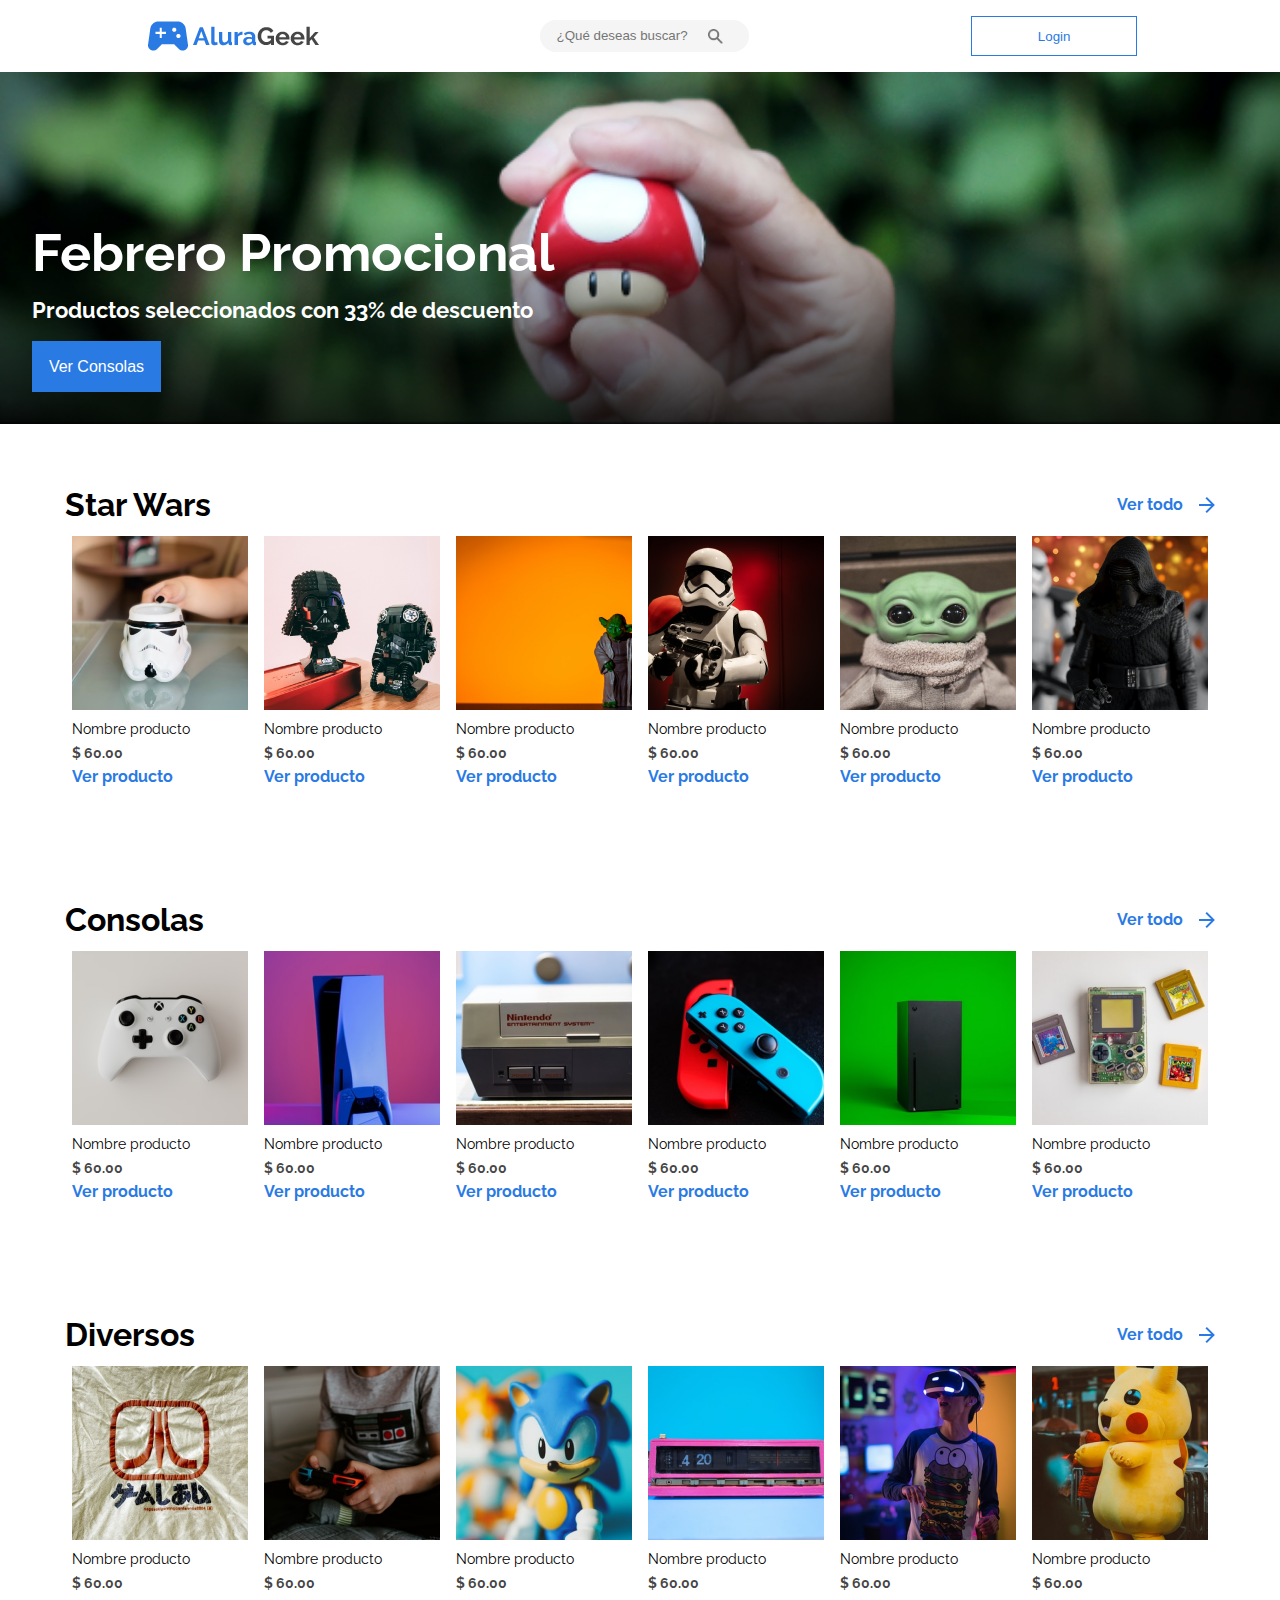
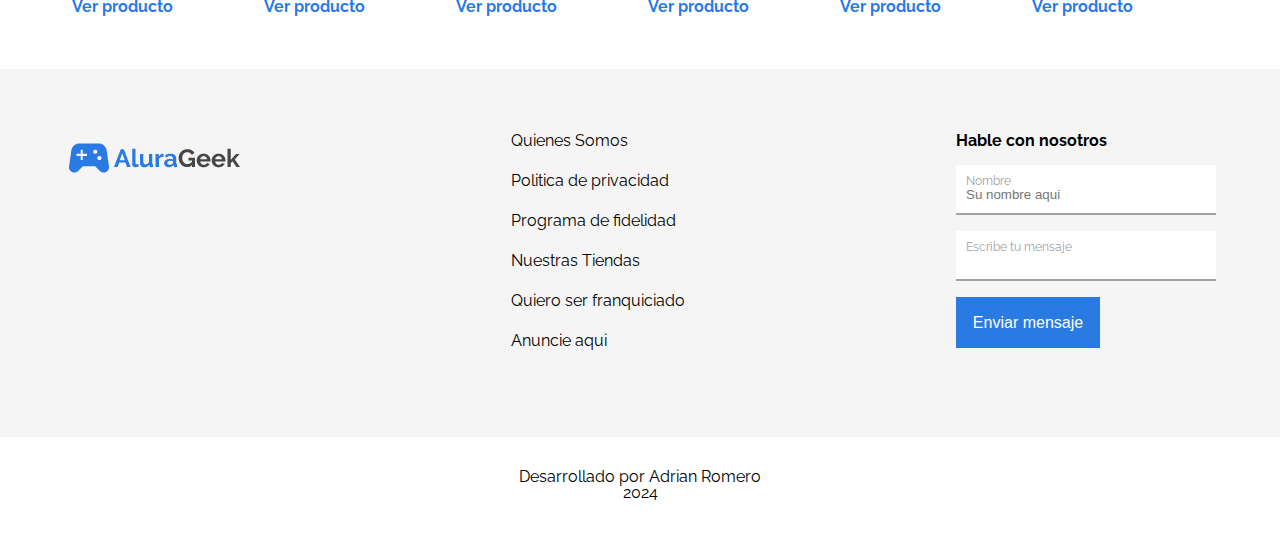
<file: index.html>
<!DOCTYPE html>
<html lang="es-AR">
<head>
    <meta charset="UTF-8">
    <meta name="viewport" content="width=device-width, initial-scale=1.0">
    <link rel="stylesheet" href="./styles/reset.css">
    <link rel="stylesheet" href="./styles/main.css">
    <title>AluraGeek</title>
 </head>
<body>
 
    <header class="cabecera">
        <div class="menu">
            <img class="logo" src="./assets/logo.png" alt="AluraGeek Logo">
            <input class="busqueda" type="text" placeholder="¿Qué deseas buscar?">
            <img class="lupa" src="./assets/lupa.png" alt="">
            <button class="boton_login">Login</button>
        </div>
    </header>
    <section class="banner">
        <h1>Febrero Promocional</h1>
        <p>Productos seleccionados con 33% de descuento</p>
        <button class="boton_promociones">Ver Consolas</button>
    </section>

    <section class="productos">
        <div class="titulo">
            <h1>Star Wars</h1>
            <p class="boton_ver_todo">Ver todo <img class="flechita" src="./assets/flechita.png" alt=""></p>
        </div>
        <div class="productos_lista">
            <div class="producto">
                <img src="./assets/producto01.png" alt="">
                <p>Nombre producto</p>
                <p class="valor">$ 60.00</p>
                <a href="">Ver producto</a>
            </div>
            <div class="producto">
                <img src="./assets/producto02.png" alt="">
                <p>Nombre producto</p>
                <p class="valor">$ 60.00</p>
                <a href="">Ver producto</a>
            </div>
            <div class="producto">
                <img src="./assets/producto03.png" alt="">
                <p>Nombre producto</p>
                <p class="valor">$ 60.00</p>
                <a href="">Ver producto</a>
            </div>
            <div class="producto">
                <img src="./assets/producto04.png" alt="">
                <p>Nombre producto</p>
                <p class="valor">$ 60.00</p>
                <a href="">Ver producto</a>
            </div>
            <div class="producto">
                <img src="./assets/producto05.png" alt="">
                <p>Nombre producto</p>
                <p class="valor">$ 60.00</p>
                <a href="">Ver producto</a>
            </div>
            <div class="producto">
                <img src="./assets/producto06.png" alt="">
                <p>Nombre producto</p>
                <p class="valor">$ 60.00</p>
                <a href="">Ver producto</a>
            </div>
        </div>

    </section>


    <section class="productos consolas">
        <div class="titulo">
            <h1>Consolas</h1>
            <p class="boton_ver_todo">Ver todo <img class="flechita" src="./assets/flechita.png" alt=""></p>
        </div>
        <div class="productos_lista">
            <div class="producto">
                <img src="./assets/consola01.png" alt="">
                <p>Nombre producto</p>
                <p class="valor">$ 60.00</p>
                <a href="">Ver producto</a>
            </div>
            <div class="producto">
                <img src="./assets/consola02.png" alt="">
                <p>Nombre producto</p>
                <p class="valor">$ 60.00</p>
                <a href="">Ver producto</a>
            </div>
            <div class="producto">
                <img src="./assets/consola03.png" alt="">
                <p>Nombre producto</p>
                <p class="valor">$ 60.00</p>
                <a href="">Ver producto</a>
            </div>
            <div class="producto">
                <img src="./assets/consola04.png" alt="">
                <p>Nombre producto</p>
                <p class="valor">$ 60.00</p>
                <a href="">Ver producto</a>
            </div>
            <div class="producto">
                <img src="./assets/consola05.png" alt="">
                <p>Nombre producto</p>
                <p class="valor">$ 60.00</p>
                <a href="">Ver producto</a>
            </div>
            <div class="producto">
                <img src="./assets/consola06.png" alt="">
                <p>Nombre producto</p>
                <p class="valor">$ 60.00</p>
                <a href="">Ver producto</a>
            </div>
        </div>

    </section>


    <section class="productos diversos">
        <div class="titulo">
            <h1>Diversos</h1>
            <p class="boton_ver_todo">Ver todo <img class="flechita" src="./assets/flechita.png" alt=""></p>
        </div>
        <div class="productos_lista">
            <div class="producto">
                <img src="./assets/diversos01.png" alt="">
                <p>Nombre producto</p>
                <p class="valor">$ 60.00</p>
                <a href="">Ver producto</a>
            </div>
            <div class="producto">
                <img src="./assets/diversos02.png" alt="">
                <p>Nombre producto</p>
                <p class="valor">$ 60.00</p>
                <a href="">Ver producto</a>
            </div>
            <div class="producto">
                <img src="./assets/diversos03.png" alt="">
                <p>Nombre producto</p>
                <p class="valor">$ 60.00</p>
                <a href="">Ver producto</a>
            </div>
            <div class="producto">
                <img src="./assets/diversos04.png" alt="">
                <p>Nombre producto</p>
                <p class="valor">$ 60.00</p>
                <a href="">Ver producto</a>
            </div>
            <div class="producto">
                <img src="./assets/diversos05.png" alt="">
                <p>Nombre producto</p>
                <p class="valor">$ 60.00</p>
                <a href="">Ver producto</a>
            </div>
            <div class="producto">
                <img src="./assets/diversos06.png" alt="">
                <p>Nombre producto</p>
                <p class="valor">$ 60.00</p>
                <a href="">Ver producto</a>
            </div>
        </div>

    </section>

    <footer class="pie_de_pagina">
        <div>
            <img class="logo" src="./assets/logo.png" alt="AluraGeek Logo">
        </div>
        <div class="quienes_somos">
            <p>Quienes Somos</p>
            <p>Politica de privacidad</p>
            <p>Programa de fidelidad</p>
            <p>Nuestras Tiendas</p>
            <p>Quiero ser franquiciado</p>
            <p>Anuncie aqui</p>
        </div>
        <div class="contacto">
            <form action="">
                <p>Hable con nosotros</p><br>
                <div class="full-input">
                    <label for="nombre">Nombre</label>
                    <input type="text" placeholder="Su nombre aqui" id="nombre">
                </div>
                <br>
                <div class="full-input">
                    <label for="nombre">Escribe tu mensaje</label>
                    <input type="text">
                </div>
                <br>    
                <button class="boton_contacto" type="submit">Enviar mensaje</button>
            </form>
        </div>

    </footer>
    <div class="desarrollador">
        <p>Desarrollado por Adrian Romero</p>
        <p>2024</p>
    </div>
</body>
</html>
</file>
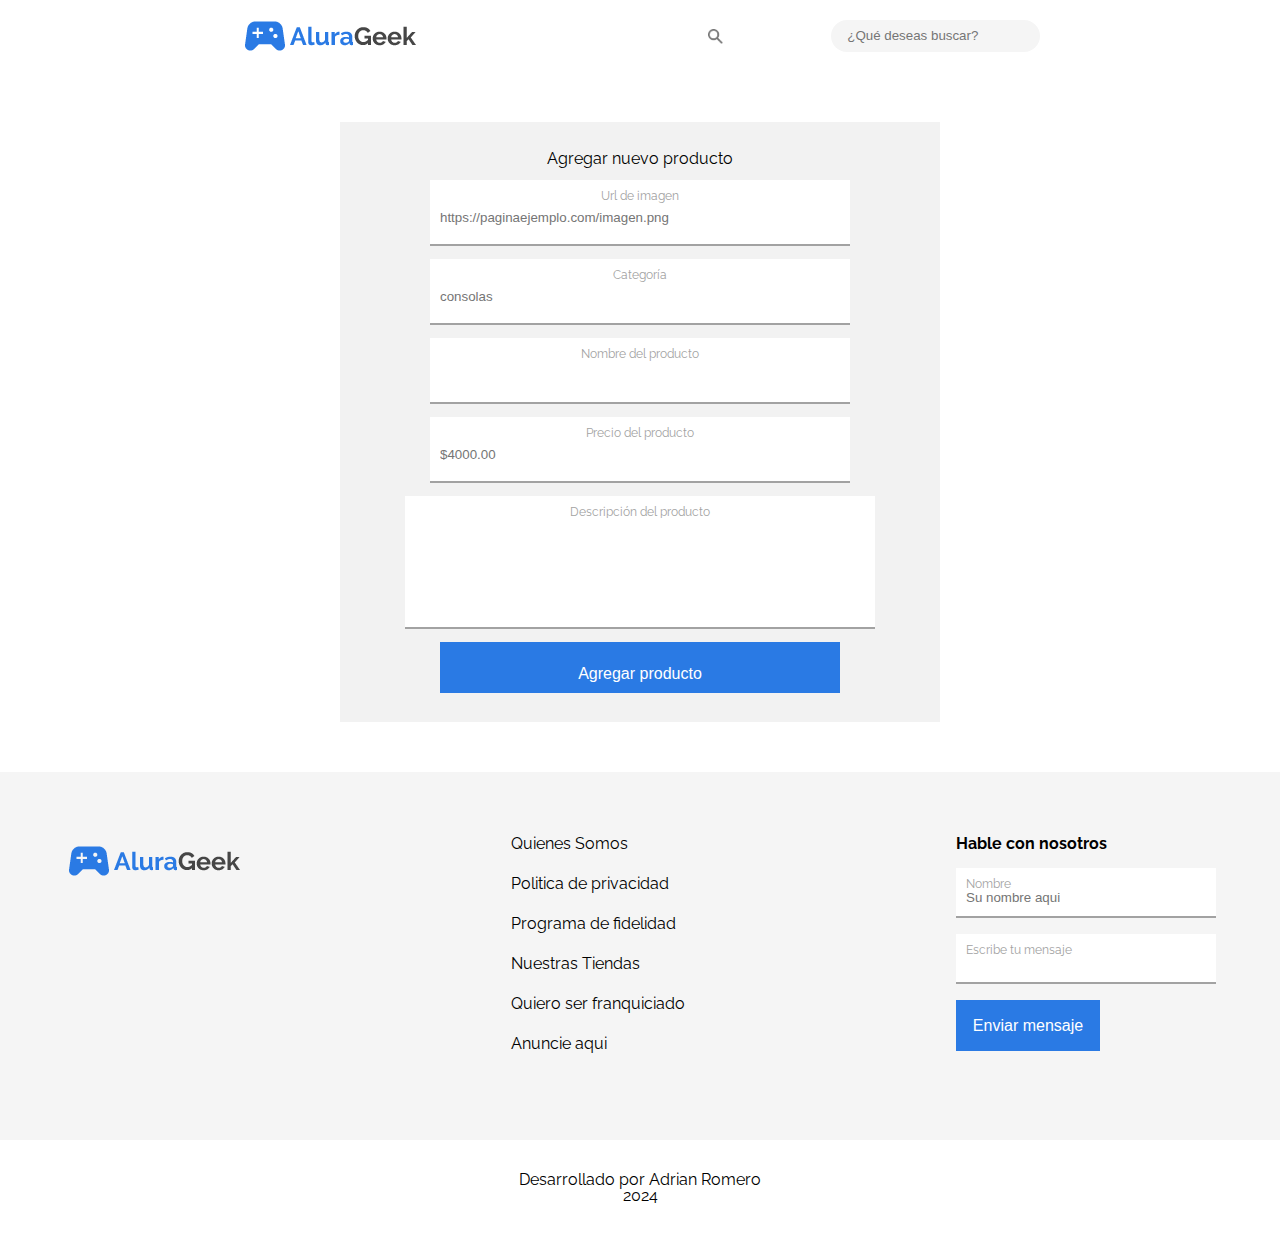
<file: agregar.html>
<!DOCTYPE html>
<html lang="es-AR">
<head>
    <meta charset="UTF-8">
    <meta name="viewport" content="width=device-width, initial-scale=1.0">
    <link rel="stylesheet" href="./styles/reset.css">
    <link rel="stylesheet" href="./styles/main.css">
    <title>AluraGeek - Admin Agregar Articulo</title>
 </head>
<body>
 
    <header class="cabecera">
        <div class="menu">
            <img class="logo" src="./assets/logo.png" alt="AluraGeek Logo">
            <input class="busqueda" type="text" placeholder="¿Qué deseas buscar?">
            <img class="lupa" src="./assets/lupa.png" alt="">
        </div>
    </header>
   
    <main>
        <section class="producto__container">
            <div class="producto__caja">
                <form class="producto__form"  data-form>
                    <h1 class="producto__titulo">Agregar nuevo producto</h1>
                    <div class="full-input">
                        <label for="">Url de imagen</label>
                        <input class="producto__imagen" type="text" placeholder="https://paginaejemplo.com/imagen.png"  required data-url>
                    </div>
                    <div class="full-input">
                        <label for="">Categoría</label>
                        <input class="producto__categoria" type="text" name="producto" required placeholder="consolas" data-category>
                    </div>
                    <div class="full-input">
                        <label for="">Nombre del producto</label>
                        <input class="producto__nombre" type="text" name="nombre" data-name>
                    </div>
                    <div class="full-input">
                        <label for="precio">Precio del producto</label>
                        <input class="producto__precio" type="text" required placeholder="$4000.00" data-price>
                    </div>
                    <div class="full-input">
                        <label for="">Descripción del producto</label>
                        <textarea class="producto__descripcion" name="description" cols="30" rows="10" data-description></textarea>
                    </div>
                    <input class="boton_contacto" type="submit" value="Agregar producto">
                </form>
            </div>

        </section>


    </main>
 

    <footer class="pie_de_pagina">
        <div>
            <img class="logo" src="./assets/logo.png" alt="AluraGeek Logo">
        </div>
        <div class="quienes_somos">
            <p>Quienes Somos</p>
            <p>Politica de privacidad</p>
            <p>Programa de fidelidad</p>
            <p>Nuestras Tiendas</p>
            <p>Quiero ser franquiciado</p>
            <p>Anuncie aqui</p>
        </div>
        <div class="contacto">
            <form action="">
                <p>Hable con nosotros</p><br>
                <div class="full-input">
                    <label for="nombre">Nombre</label>
                    <input type="text" placeholder="Su nombre aqui" id="nombre">
                </div>
                <br>
                <div class="full-input">
                    <label for="nombre">Escribe tu mensaje</label>
                    <input type="text">
                </div>
                <br>    
                <button class="boton_contacto" type="submit">Enviar mensaje</button>
            </form>
        </div>

    </footer>
    <div class="desarrollador">
        <p>Desarrollado por Adrian Romero</p>
        <p>2024</p>
    </div>
</body>
</html>
</file>
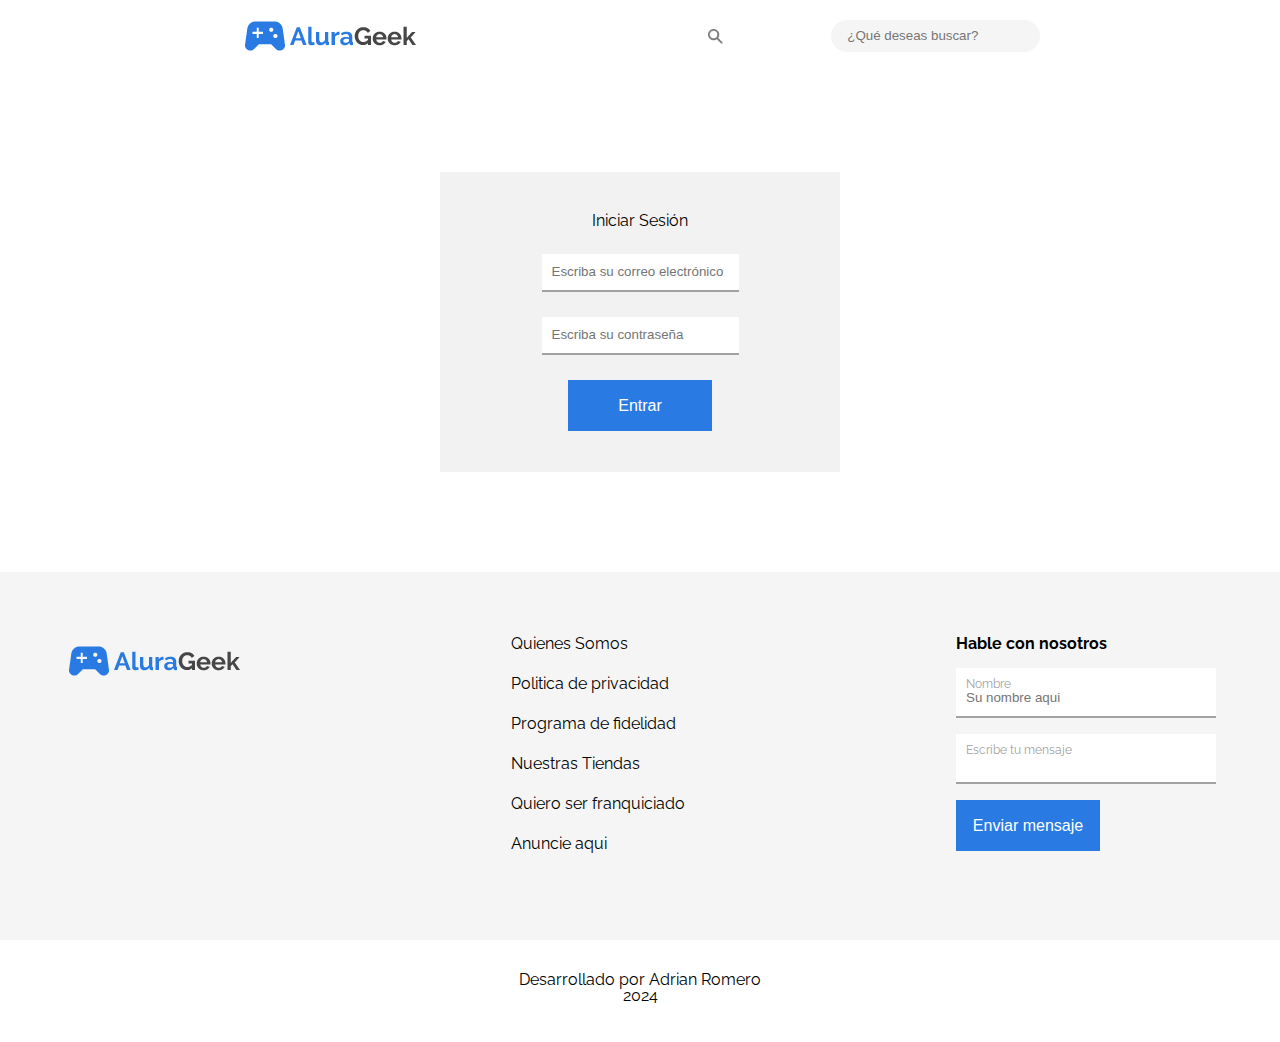
<file: login.html>
<!DOCTYPE html>
<html lang="es-AR">
<head>
    <meta charset="UTF-8">
    <meta name="viewport" content="width=device-width, initial-scale=1.0">
    <link rel="stylesheet" href="./styles/reset.css">
    <link rel="stylesheet" href="./styles/main.css">
    <title>AluraGeek</title>
 </head>
<body>
 
    <header class="cabecera">
        <div class="menu">
            <img class="logo" src="./assets/logo.png" alt="AluraGeek Logo">
            <input class="busqueda" type="text" placeholder="¿Qué deseas buscar?">
            <img class="lupa" src="./assets/lupa.png" alt="">
        </div>
    </header>
   
    <main>
        <div class="login__container">
            <form class="login__form" action="index.html">   
                <h1 class="login__titulo">Iniciar Sesión</h1>
                <div class="full-input">
                    <input class="input__email inputs" type="email" name="login-email" required placeholder="Escriba su correo electrónico" pattern="[^\s@]+@[^\s@]+\.[^\s@]+" >
                </div>
                <div class="full-input">
   
                    <input class="input__password inputs" type="password" name="password"required placeholder="Escriba su contraseña">
                </div>

                <input class="boton_contacto" type="submit" value="Entrar"> </form>
        </div>
    </main>
 

    <footer class="pie_de_pagina">
        <div>
            <img class="logo" src="./assets/logo.png" alt="AluraGeek Logo">
        </div>
        <div class="quienes_somos">
            <p>Quienes Somos</p>
            <p>Politica de privacidad</p>
            <p>Programa de fidelidad</p>
            <p>Nuestras Tiendas</p>
            <p>Quiero ser franquiciado</p>
            <p>Anuncie aqui</p>
        </div>
        <div class="contacto">
            <form action="">
                <p>Hable con nosotros</p><br>
                <div class="full-input">
                    <label for="nombre">Nombre</label>
                    <input type="text" placeholder="Su nombre aqui" id="nombre">
                </div>
                <br>
                <div class="full-input">
                    <label for="nombre">Escribe tu mensaje</label>
                    <input type="text">
                </div>
                <br>    
                <button class="boton_contacto" type="submit">Enviar mensaje</button>
            </form>
        </div>

    </footer>
    <div class="desarrollador">
        <p>Desarrollado por Adrian Romero</p>
        <p>2024</p>
    </div>
</body>
</html>
</file>
<file: styles/main.css>
@import url('https://fonts.googleapis.com/css2?family=Raleway:ital,wght@0,100..900;1,100..900&display=swap');

* { 
    margin: 0;
    padding: 0;
    box-sizing: border-box;
}
html {
    margin: 0px;
}
body {
    margin: 0 auto;
    font-family:Raleway;
    width: 100%;
}
header.cabecera {
    width: 100%;
}
.menu {
    height: 115px;
    display: flex;
    flex-direction: row;
    padding: 20px 50px 20px 50px;
    justify-content:space-around;
    align-items: center;
    
}
.busqueda {
    border: 0px;
    margin: 0px;
    padding: 8px 16px;
    border-radius: 20px;
    background-color: #f5f5f5;
    color: #a2a2a2;
}
input.busqueda {
    padding: 8px 16px;
}
.lupa {
    position:absolute;
    height: 15px;
    text-align: right;
    padding-left: 150px;
}
img.logo {
    height: 50px;
}
.boton_login {
    width: 182px;
    color: #2a7ae4;
    border: 1px solid #2a7ae4;
    background-color:white;
    padding: 16px;
    height: 50px;
}
.boton_promociones {
    width: 129px;
    background-color: #2a7ae4;
    color: white;
    border: 0px;
    padding: 16px;
    height: 51px;
    font-size: 16px;
}
section.banner {
    background-image: url("../assets/banner.png");
    background-color: black;
    width:100vw;
    padding: 150px;
    height: 352px;
    background-size: cover;
    background-position: center;
    display: flex;
    justify-content:flex-start;
    flex-direction: column;
    gap: 20px;
}
section.banner h1 {
    color: white;
    font-size: 52px;
    font-weight: bold;
}
section.banner p {
    color: white;
    font-size: 22px;
    font-weight: bold;
}

section.productos {
    width: 100%;
    padding: 50px 50px 50px 50px;
    overflow: hidden;
}
.productos_lista {
    width: 100%;
    display: flex;
    flex-direction: row;
    gap: 16px;
    justify-content: center;
}
.titulo {
    display: flex;
    color: black;
    font-size: 32px;
    font-weight: bold;
    flex-direction: row;
    justify-content: space-between;
    align-items:center;
    padding: 15px;
}    
.boton_ver_todo {
    display: flex;
    gap: 16px;
    font-size: 16px;
    font-weight: bold;
    color:#2a7ae4;
}
img.flechita {
    height: 16px;
}

.producto {
    font-size: 14px;
    line-height : 24px;

}
.producto img {
    width:176px;
    height: 174px;
}
.producto a {
    font-size: 16px;
    font-weight: bold;
    color: #2a7ae4;
}
.producto a:link {
    text-decoration: none;
}
.producto p.valor {
    font-size: 16;
    font-weight: bold;
    color:#464646;
}

footer {
    width: 100%;
    display: flex;
}
.pie_de_pagina {
    width:100vw;
    display: flex;
    background-color: #f5f5f5;
    flex-direction: row;
    align-items: flex-start;
    justify-content:space-between;
    height: 368px;
    padding: 64px;
}

.quienes_somos {
    display: flex;
    flex-direction: column;
    justify-content: flex-start;
    align-items: flex-start;
    gap:24px;
    font-weight: medium;
    text-wrap: nowrap;
    padding: 0px 50px;
}

.contacto {
    display: flex;
    flex-direction: column;
    justify-content: flex-start;
    min-width: 260px;
    height: 100%;
}

.contacto p{
    font-size: 16px;
    font-weight: bold;
}
.full-input {
    display:block; 
    padding: 10px;
    border-bottom: 2px solid #a2a2a2;
    background-color: white;
  }
  input {
    outline: none;
    border: none;
    display:block;
    line-height: 1.2em;

}
  label {
    display: block;
    font-size: 12px;
    color: #a2a2a2;
  }
  .boton_contacto {
    width: 144px;
    background-color: #2a7ae4;
    color: white;
    border: 0px;
    padding: 16px;
    height: 51px;
    font-size: 16px;
}

.desarrollador {
    width: 100%;
    background-color: white;
    font-size: 16px;
    text-align: center;
    height: 102px;
    padding: 32px;
}

.login__container {
    text-align: center;
    background-color: white;
    display: flex;
    height: 500px;
    align-items: center;
	justify-content: center;
	
}
.login__form {
	display: flex;
    flex-direction: column;
    align-items: center;
    justify-content: space-evenly;
    background-color: #f2f2f2;
    padding: 1rem;
    min-width: 400px;
    min-height: 300px;
}
.producto__container {
    text-align: center;
    background-color: white;
    display: flex;
    height: 700px;
    align-items: center;
	justify-content: center;
	
}
.producto__form {
	display: flex;
    flex-direction: column;
    align-items: center;
    justify-content: space-evenly;
    background-color: #f2f2f2;
    padding: 1rem;
    min-width: 600px;
    min-height: 600px;
}
.producto__descripcion {
	border: none;
	resize: none;
	height: 6rem;
	color: var(--preto-100, #464646);
	font-family: "Raleway", sans-serif;
	font-size: 1.6rem;
	font-style: normal;
	font-weight: 400;
	line-height: 2rem;
}
.producto__caja input {
	border: none;
	font-style: normal;
	font-weight: 400;
	line-height: 2rem;
    width: 400px;
}


@media only screen and (min-width: 768px) {

    .menu {
        height: 72px;
        padding: 16px 32px 16px 32px;
    }
    .boton_login {
        width: 166px;
        padding: 12px;
        height: 40px;
    }
    section.banner {
        padding: 32px;
        justify-content: end;
    }
}
</file>
